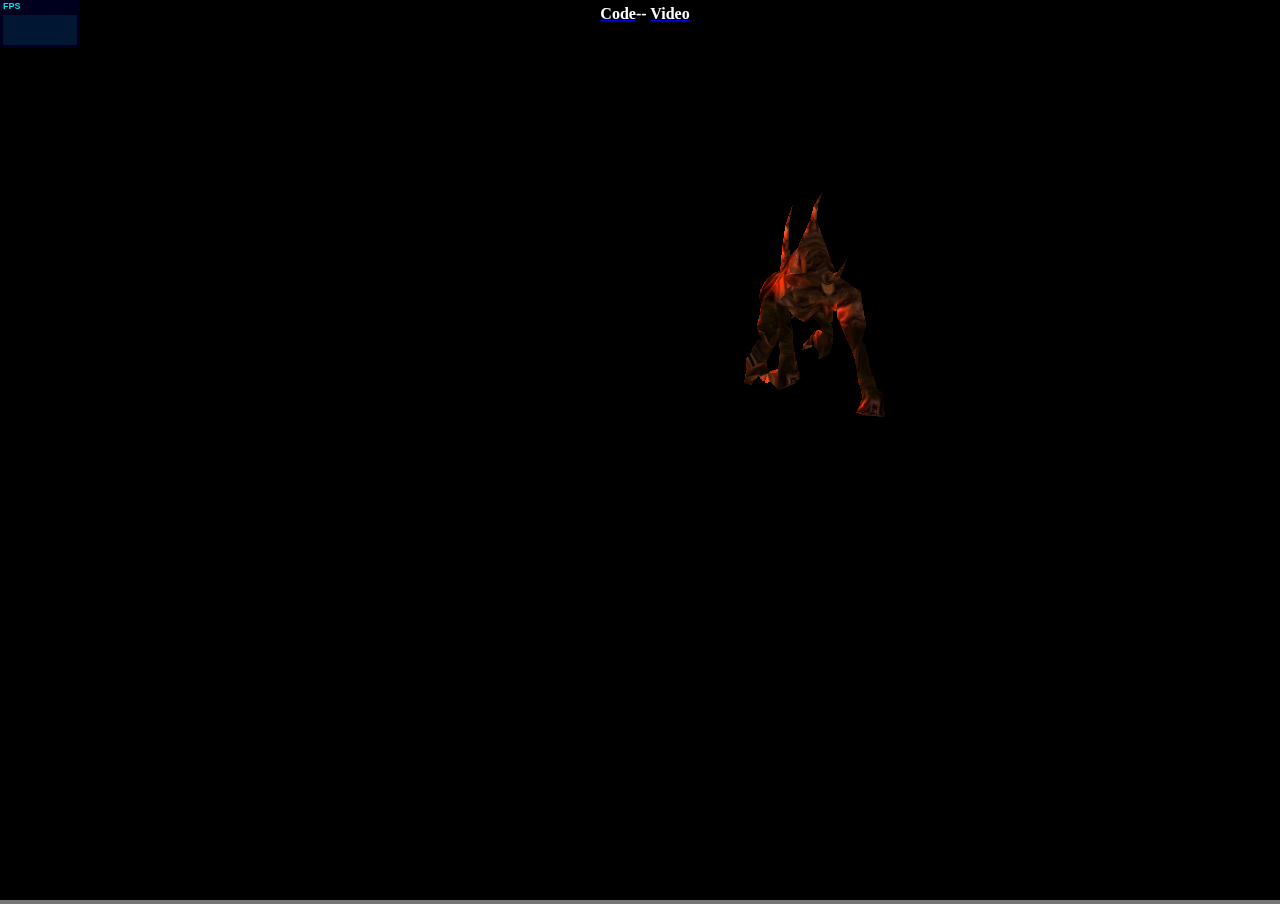
<file: demos/monster.html>
<!DOCTYPE html>
<!--
blender:    blender.org

json:       io-threejs       2         blender>>addons

in  Server

-->
<html lang="en">
	<head>
		<title>three.js webgl - monster</title>
		<meta charset="utf-8">
		<meta name="viewport" content="width=device-width, user-scalable=no, minimum-scale=1.0, maximum-scale=1.0">
		<style>
			body {
				background:#777;
				padding:0;
				margin:0;
				font-weight: bold;
				overflow:hidden;
			}

                        #info{
                            position:absolute;
                            top:0px;
                            width:100%;
                            padding:5px;
                            text-align:center;
                            color:#fff;
                        }
		</style>
	</head>
	<body>
		<div id="container"></div>
		<script src="../main/three.js"></script>
                <div id="info">
                     <a  href="https://github.com/Thinkia/ThreeJs/blob/master/demos/monster.html" target="_blank"><span style="color:#fff">Code</span></a>--
                     <a  href="https://www.bilibili.com/video/av17328184/"  target="_blank" ><span style="color:#fff">Video</span></a>
                 </div>
		<script src="js/Detector.js"></script>
		<script src="js/libs/stats.min.js"></script>
		<script>
			if ( ! Detector.webgl ) Detector.addGetWebGLMessage();
			var container, stats, clock, mixer;
			var camera, scene, renderer, objects;
			init();
			animate();

			function init() {

				container = document.getElementById( 'container' );

				camera = new THREE.PerspectiveCamera( 30, window.innerWidth / window.innerHeight, 1, 2000 );
				camera.position.set( 2, 4, 2 );

				clock = new THREE.Clock();

				scene = new THREE.Scene();
				scene.fog = new THREE.FogExp2( 0x000000, 0.035 );

				mixer = new THREE.AnimationMixer( scene );
				var loader = new THREE.JSONLoader();
				loader.load( 'models/blender/monster/monster.json', function ( geometry, materials ) {
					var material = materials[ 0 ];
					material.morphTargets = true;
					material.color.setHex( 0xffaaaa );
					var mesh = new THREE.Mesh( geometry, materials );
					mesh.position.set( 1, 0, 1 );

					var s = THREE.Math.randFloat( 0.00075, 0.001 );
					mesh.scale.set( s, s, s );
					mesh.rotation.y = THREE.Math.randFloat( -0.25, 0.25 );
					mesh.matrixAutoUpdate = false;
					mesh.updateMatrix();

					scene.add( mesh );
					// let a = []
					// let b = []
					// let result = []
					//
					// for(let i = 0; i< geometry.animations[0].tracks.length;i++)
					// {
					// 		if(i< 0.3*geometry.animations[0].tracks.length) {
					// 			a.push(geometry.animations[0].tracks[i])
					// 		} else if( i> 0.8*geometry.animations[0].tracks.length){
					// 			b.push(geometry.animations[0].tracks[i])
					// 		}else {
					// 			result.push(geometry.animations[0].tracks[i])
					// 		}
					// }
					// geometry.animations[0].tracks = a;
					// geometry.animations[0].duration /=2.0;
					mixer.clipAction( geometry.animations[ 0 ], mesh ,10 )
							.setDuration(2)   // one second
							.startAt( 0 )	//  (already running)
							.play();	// let's go
				} );

				// lights

				var ambientLight = new THREE.AmbientLight( 0xcccccc );
				scene.add( ambientLight );

				var pointLight = new THREE.PointLight( 0xff4400, 5, 30 );
				pointLight.position.set( 5, 0, 0 );
				scene.add( pointLight );

				// renderer

				renderer = new THREE.WebGLRenderer();
				renderer.setPixelRatio( window.devicePixelRatio );
				renderer.setSize( window.innerWidth, window.innerHeight );
				container.appendChild( renderer.domElement );

				// stats

				stats = new Stats();
				container.appendChild( stats.dom );

				// events

				window.addEventListener( 'resize', onWindowResize, false );

			}

			//

			function onWindowResize( event ) {

				renderer.setSize( window.innerWidth, window.innerHeight );

				camera.aspect = window.innerWidth / window.innerHeight;
				camera.updateProjectionMatrix();

			}

			//

			function animate() {

				requestAnimationFrame( animate );

				render();
				stats.update();

			}

			function render() {

				var timer = Date.now() * 0.0005;

				camera.position.x = Math.cos( timer ) * 10;
				//camera.position.y = 4;
				camera.position.z = Math.sin( timer ) * 10;

				mixer.update( clock.getDelta() );

				camera.lookAt( scene.position );

				renderer.render( scene, camera );

			}

		</script>
	</body>
</html>
</file>
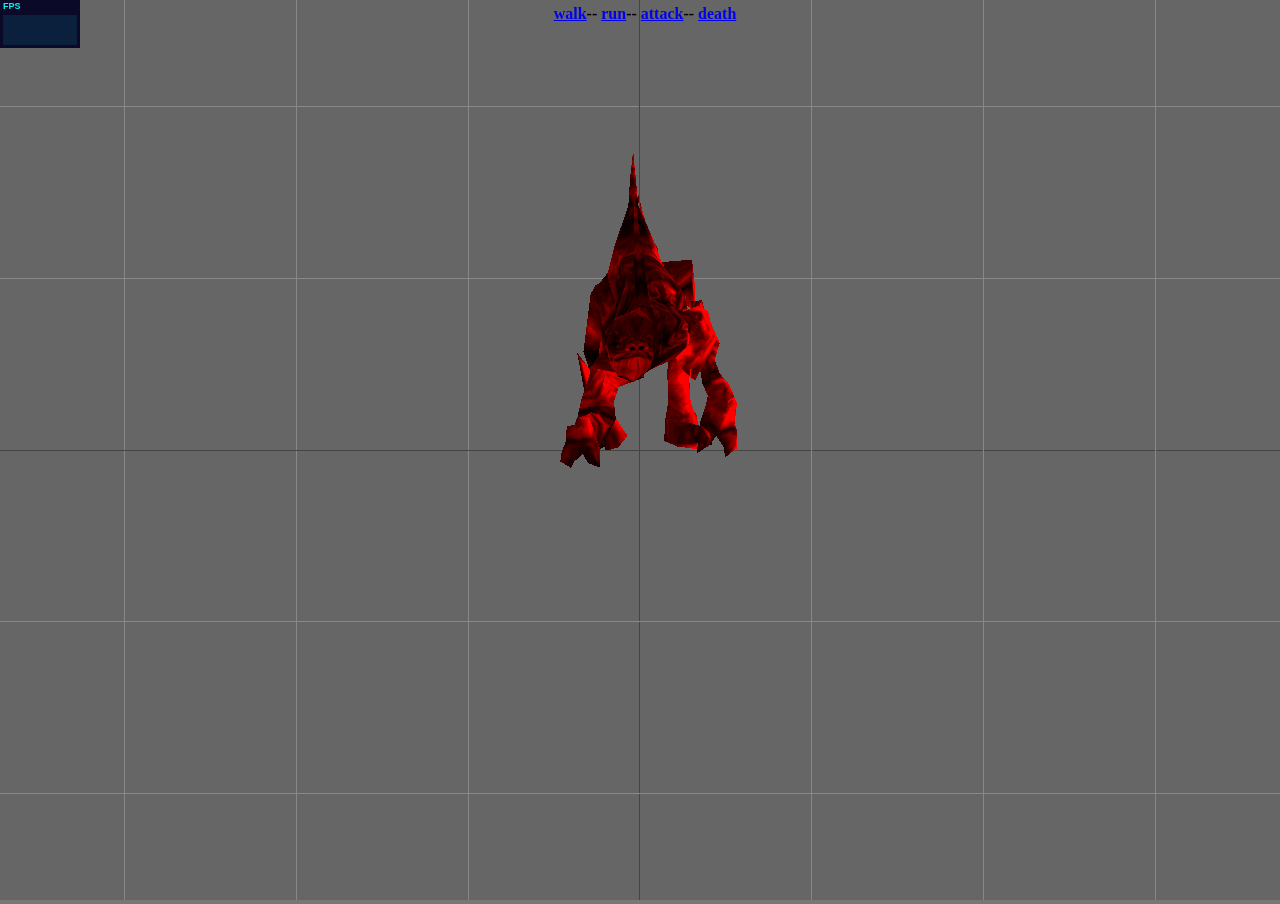
<file: demos/monster_lv1.html>
<!DOCTYPE html>
<!--
blender:    blender.org

json:       io-threejs       2         blender>>addons

server

src:  http://www.3drt.com/downloads.htm

-->
<html lang="en">
	<head>
		<title>three.js webgl - monster</title>
		<meta charset="utf-8">
		<meta name="viewport" content="width=device-width, user-scalable=no, minimum-scale=1.0, maximum-scale=1.0">
		<style>
			body {
				background:#777;
				padding:0;
				margin:0;
				font-weight: bold;
				overflow:hidden;
			}
                        #info{
                            position:absolute;
                            top:0px;
                            width:100%;
                            padding:5px;
                            text-align:center;
                        }
                        
		</style>
	</head>
	<body>           
                <div id="info">
                <a  href="?monster_walk.json" >walk</a>--
                <a  href="?monster_run.json"  >run</a>--
                <a  href="?monster_attack.json" ><span>attack</span></a>--
                <a  href="?monster_death.json" >death</a></div>
		<div id="container"></div>	
		
		<script src="../main/three.js"></script>
		<script src="js/loaders/ColladaLoader.js"></script>
		<script src="js/controls/OrbitControls.js"></script>		
                <script src="js/Detector.js"></script>
		<script src="js/libs/stats.min.js"></script>         
                <script  type="text/javascript">
			if ( ! Detector.webgl ) Detector.addGetWebGLMessage();
			var container, stats, clock, mixer, controls;
			var camera, scene, renderer, objects;
			init();
			animate();                        
			function init() {
				container = document.getElementById( 'container' );

				camera = new THREE.PerspectiveCamera( 5, window.innerWidth / window.innerHeight, 1, 2000 );
				
        		        camera.position.set( 0, 30,0);
                            
				clock = new THREE.Clock();
                                
				scene = new THREE.Scene();
				
            		        scene.background = new THREE.Color( 0x666666 );
                
			
				// lights
				var ambientLight = new THREE.AmbientLight( 0xffffff );				
                                scene.add( ambientLight );
                                                                                      
                           	var pointLight = new THREE.PointLight( 0xffffff, 5, 30 );				
				pointLight.position.set( 5, 0, 0 );
				pointLight.castShadow = true;
				scene.add( pointLight );
                                
			       // monster_play 
                                monster_play(); 
				
				// renderer

				renderer = new THREE.WebGLRenderer();
				renderer.setPixelRatio( window.devicePixelRatio );
				renderer.setSize( window.innerWidth, window.innerHeight );
				container.appendChild( renderer.domElement );
                        
                                //helper
                                var gridHelper = new THREE.GridHelper( 10, 20 );
				scene.add( gridHelper );

                                //controls

				controls = new THREE.OrbitControls( camera, renderer.domElement );
				controls.target.set( 0, -2, 0 );
				controls.update();
				
                                // stats

				stats = new Stats();
				container.appendChild( stats.dom );

				// events

				window.addEventListener( 'resize', onWindowResize, false );

			}

			//
			function onWindowResize( event ) {

				renderer.setSize( window.innerWidth, window.innerHeight );

				camera.aspect = window.innerWidth / window.innerHeight;
				camera.updateProjectionMatrix();

			}
                       //  JSONLoader
                        function monster_play()    
                        {
                                var monster_play = location.href.toString();                                
                                var num1=monster_play.toString().indexOf("?");
                                var num2=monster_play.length;
                                var key;
                                monster_play=monster_play.substring(num1+1,num2);                               
                                if(monster_play == location.href.toString())
                                     key="monster_walk.json";
                                else
                                     key=monster_play;   
                                var url="models/blender/monster/"+key;    //json   url
				
                            	mixer = new THREE.AnimationMixer( scene );				
                                var loader = new THREE.JSONLoader();                                
				loader.load( url, function ( geometry, materials ) {
				var material = materials[ 0 ];
				material.morphTargets = true;
				material.color.setHex( 0xff0000 );
				var mesh = new THREE.Mesh( geometry, materials );					
				mesh.position.set( 0, 0, 0 );
				mesh.scale.set(-0.02, -0.02, 0.02 );				
				mesh.matrixAutoUpdate = false;
				mesh.updateMatrix();                                        
				scene.add( mesh );                                  
                        	mixer.clipAction( geometry.animations[ 0 ], mesh )
							.setDuration(5)   // time
							.startAt( -1 )	// already running
							.play();	// let's go
				} );

                        }
                
			//

			function animate() {
				requestAnimationFrame( animate );
				render();
				stats.update();
			}

			function render() {

				var timer = Date.now() * 0.0005;

				mixer.update( clock.getDelta() );

				camera.lookAt( scene.position );

				renderer.render( scene, camera );

			}

		</script>
	</body>
</html>
</file>
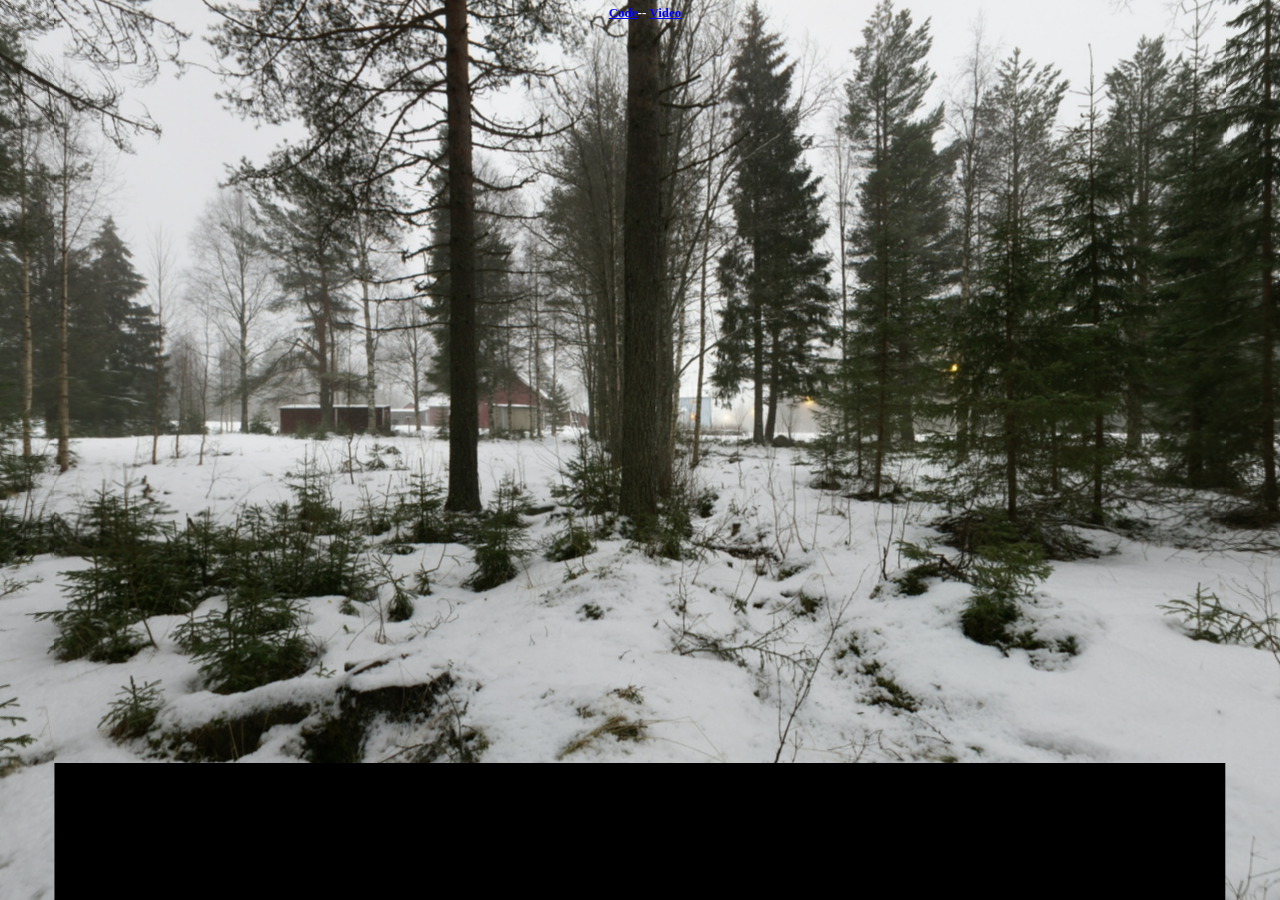
<file: demos/panorama_hometown.html>
<!--
工具： 一台有记事本，版本稍微高点的浏览器;  有全景模式拍摄的手机用于取材;

知识:  html,css,js 基础，笛卡尔坐标系（三维）基础；  高中生数学水平；了解three.js；

-->

<!DOCTYPE html>
<html>
	<head>
		<title>three.js css3d - panorama_hometown</title>
		<meta charset="utf-8">
		<meta name="viewport" content="width=device-width, user-scalable=no, minimum-scale=1.0, maximum-scale=1.0">
		<style>
			body {
				background-color: #000000;
				margin: 0;
				cursor: move;
				overflow: hidden;
			}
			a {
				color: #0000ff;
			}
			#info {
				position: absolute;
				width: 100%;
				color: #ffffff;
				padding: 5px;
				font-size: 13px;
				font-weight: bold;
				text-align: center;
				z-index: 1;
			}
		</style>
	</head>
	<body>
		<script src="../main/three.js"></script>                
		<script src="js/renderers/CSS3DRenderer.js"></script>
		 <div id="info">
                     <a  href="https://github.com/Thinkia/ThreeJs/blob/master/demos/panorama_hometown.html" target="_blank">Code</a>--
                     <a  href="https://www.bilibili.com/video/av17101050/"  target="_blank" >Video</a>
                 </div>
		<script>

			var camera, scene, renderer;
			
			var geometry, material, mesh;	/*定义基础元素*/
			
			var target = new THREE.Vector3();

			var lon = 90, lat = 0;   /*经纬度 对应 x,y坐标 */

			var phi = 0, theta = 0;  /*phi - φ，theta - θ  坐标系两个角度参数*/

			var touchX, touchY;      /*坐标*/   

			init();
			animate();

			function init() {

				camera = new THREE.PerspectiveCamera( 75, window.innerWidth / window.innerHeight, 1, 1000 );

				scene = new THREE.Scene();

				var sides = [             /*边界*/
					{
						url: 'textures/hometown/posx.jpg',
						position: [ -512, 0, 0 ],
						rotation: [ 0, Math.PI / 2, 0 ]        /*90度角   pi=180度 */      
					},
					{
						url: 'textures/hometown/negx.jpg',
						position: [ 512, 0, 0 ],
						rotation: [ 0, -Math.PI / 2, 0 ]
					},
					{
						url: 'textures/hometown/posy.jpg',
						position: [ 0,  512, 0 ],
						rotation: [ Math.PI / 2, 0, Math.PI ]
					},
					{
						url: 'textures/hometown/negy.jpg',
						position: [ 0, -512, 0 ],
						rotation: [ - Math.PI / 2, 0, Math.PI ]
					},
					{
						url: 'textures/hometown/posz.jpg',
						position: [ 0, 0,  512 ],
						rotation: [ 0, Math.PI, 0 ]
					},
					{
						url: 'textures/hometown/negz.jpg',
						position: [ 0, 0, -512 ],
						rotation: [ 0, 0, 0 ]
					}
				];

				for ( var i = 0; i < sides.length; i ++ ) {   /*渲染和添加场景*/

					var side = sides[ i ];

					var element = document.createElement( 'img' );
					
					element.width = 1026; /*模块的宽度*/
					
					element.src = side.url;            

					var object = new THREE.CSS3DObject( element ); 
					object.position.fromArray( side.position );
					object.rotation.fromArray( side.rotation );
					scene.add( object ); 	

				}

				renderer = new THREE.CSS3DRenderer();
				renderer.setSize( window.innerWidth, window.innerHeight );
				document.body.appendChild( renderer.domElement );

				/*事件监听*/

				document.addEventListener( 'mousedown', onDocumentMouseDown, false );
				
				document.addEventListener( 'wheel', onDocumentMouseWheel, false );

				document.addEventListener( 'touchstart', onDocumentTouchStart, false );
				
				document.addEventListener( 'touchmove', onDocumentTouchMove, false );

				window.addEventListener( 'resize', onWindowResize, false );

			}

			function onWindowResize() {

				camera.aspect = window.innerWidth / window.innerHeight;
				camera.updateProjectionMatrix();

				renderer.setSize( window.innerWidth, window.innerHeight );

			}

			function onDocumentMouseDown( event ) {

				event.preventDefault();

				document.addEventListener( 'mousemove', onDocumentMouseMove, false );
				document.addEventListener( 'mouseup', onDocumentMouseUp, false );

			}

			function onDocumentMouseMove( event ) {    /*鼠标移动事件*/

				var movementX = event.movementX || event.mozMovementX || event.webkitMovementX || 0;
				var movementY = event.movementY || event.mozMovementY || event.webkitMovementY || 0;

				lon -= movementX * 0.1;
				lat += movementY * 0.1;

			}

			function onDocumentMouseUp( event ) {

				document.removeEventListener( 'mousemove', onDocumentMouseMove );
				document.removeEventListener( 'mouseup', onDocumentMouseUp );

			}

			function onDocumentMouseWheel( event ) {  /*根据鼠标移动调整camera 的 视角*/

				var fov = camera.fov + event.deltaY * 0.05;

				camera.fov = THREE.Math.clamp( fov, 10, 75 );

				camera.updateProjectionMatrix();

			}

			function onDocumentTouchStart( event ) {

				event.preventDefault();

				var touch = event.touches[ 0 ];

				touchX = touch.screenX;
				touchY = touch.screenY;

			}

			function onDocumentTouchMove( event ) {

				event.preventDefault();

				var touch = event.touches[ 0 ];

				lon -= ( touch.screenX - touchX ) * 0.1;
				lat += ( touch.screenY - touchY ) * 0.1;

				touchX = touch.screenX;
				touchY = touch.screenY;

			}

			function animate() {

				requestAnimationFrame( animate );

				lon +=  0;

				lat = Math.max( - 85, Math.min( 85, lat ) );
				
				phi = THREE.Math.degToRad( 90 - lat );
				
				theta = THREE.Math.degToRad( lon );

				target.x = Math.sin( phi ) * Math.cos( theta );  /*   sin(φ)*cos(θ)  三角函数*/
				
				target.y = Math.cos( phi );
				
				target.z = Math.sin( phi ) * Math.sin( theta );

				camera.lookAt( target );

				renderer.render( scene, camera );
				
			}

		</script>
	</body>
</html>
</file>
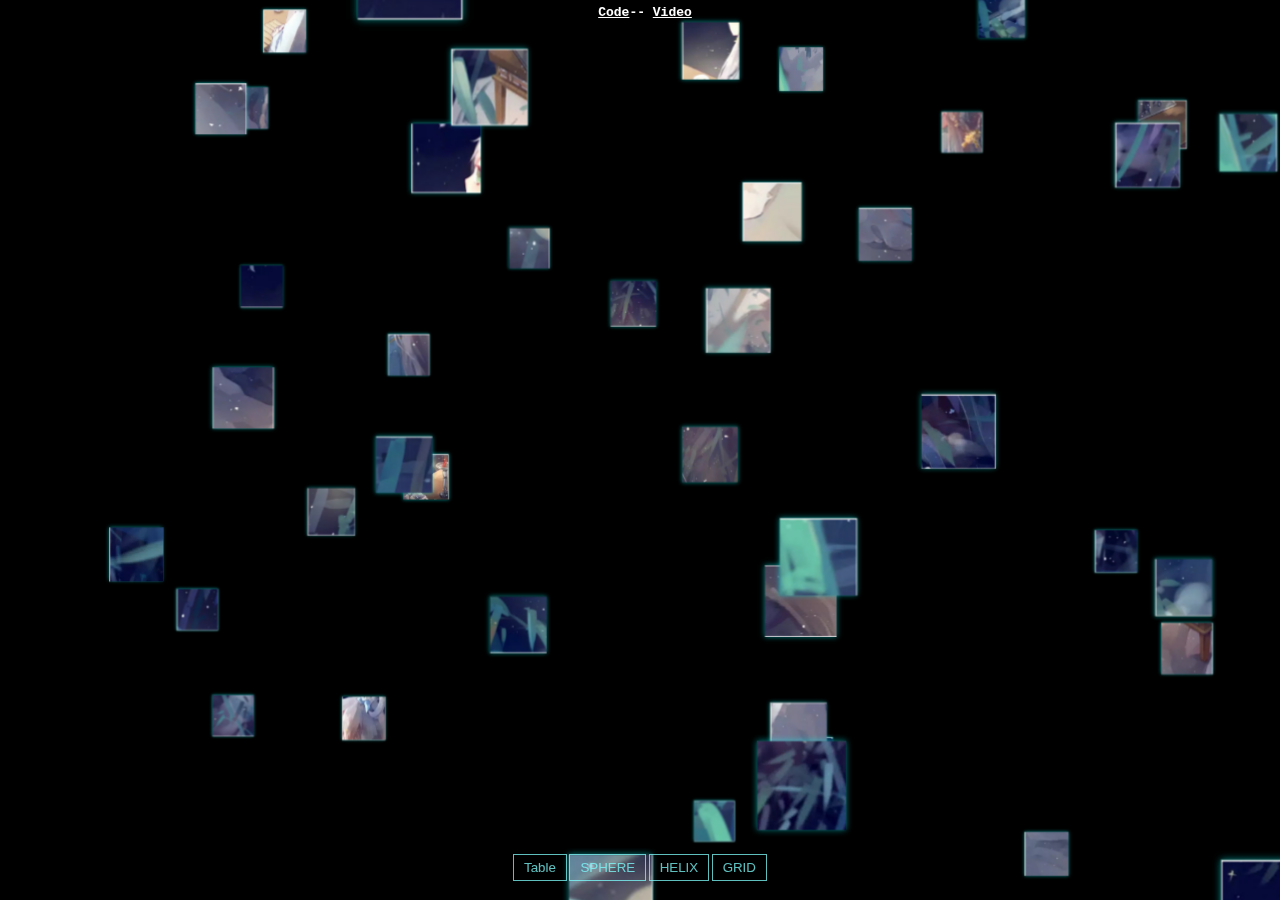
<file: demos/photo_wall.html>
<!--
参考demo  https://github.com/mrdoob/three.js/blob/master/examples/css3d_periodictable.html

图片来自 哔哩哔哩 包子鲨

-->

<!DOCTYPE html>
<html>
	<head>
	<meta http-equiv="Content-Type" content="text/html; charset=UTF-8">
		<title>demos -  photo wall</title>		
		<link rel="stylesheet" href="./css/photo_wall.css">
	</head>
	<body>	
		<div id="container"></div>		      
		<div id="info">
                     <a  href="https://github.com/Thinkia/ThreeJs/blob/master/demos/photo_wall.html" target="_blank"><span style="color:#fff">Code</span></a>--
                     <a  href="https://www.bilibili.com/video/av17142831/"  target="_blank" ><span style="color:#fff">Video</span></a>
                 </div>
		<div id="menu">
			<button id="table">Table</button>
			<button id="sphere">SPHERE</button>
			<button id="helix">HELIX</button>
			<button id="grid">GRID</button>
		</div>
		<script src="../main/three.js"></script>
		<script src="js/libs/tween.min.js"></script>
		<script src="js/controls/TrackballControls.js"></script>
		<script src="js/renderers/CSS3DRenderer.js"></script>
		<script >
		
		var personArray = new Array;
    	var CurPersonNum = 0;
    
    	
			/* 生成虚拟数据*/
	        for(var i=0;i<81;i++){
				personArray.push({
		            image: "./test.jpg"
		        });
	        }
			
			/*生成9*9照片墙*/

	        var table = new Array;
		    for (var i = 0; i < personArray.length; i++) {
		        table[i] = new Object();
		        if (i < personArray.length) {
		            table[i] = personArray[i];
		            table[i].src = personArray[i].thumb_image;
		        } 
		        table[i].p_x = i % 9 + 1;
		        table[i].p_y = Math.floor(i / 9) + 1;
		    }
			var camera, scene, renderer;
			
			var controls;

			var objects = [];
			
			var targets = { table: [], sphere: [], helix: [], grid: [] };

			init();
			animate();

			function init() {

				camera = new THREE.PerspectiveCamera( 40, window.innerWidth / window.innerHeight, 1, 10000 );
				camera.position.z = 3000;
				scene = new THREE.Scene();	
				var test_x, test_y;
				/*给每个墙赋值*/
				for(var i=0;i<81;i++)
				{
					 if(i<27)
					 {
						test_x=Math.floor((i+9)%9/3);
						test_y=(i+9)%9%3+Math.floor(i/9)*3;
					 }	 
					 else if(i>53)
					 {
						test_x=Math.floor((i-54+9)%9/3)+6;
						test_y=(i-54+9)%9%3+Math.floor((i-54)/9)*3;
					 }
					 else
					 {
						test_x=Math.floor((i-27+9)%9/3)+3;
						test_y=(i-27+9)%9%3+Math.floor((i-27)/9)*3;
					 }
				 table[i].image="./textures/photowall/test_"+test_x+"_"+test_y+".jpg";
				}

			/* table   	*/
				for ( var i = 0; i < table.length; i ++ ) {

					var element = document.createElement( 'div' );
					element.className = 'element';
					element.style.backgroundColor = 'rgba(0,127,127,' + ( Math.random() * 0.5 + 0.25 ) + ')';

					var img = document.createElement('img');
					img.src = table[ i ].image;
					element.appendChild( img );


					var object = new THREE.CSS3DObject( element );
					object.position.x = Math.random() * 4000 - 2000;
					object.position.y = Math.random() * 4000 - 2000;
					object.position.z = Math.random() * 4000 - 2000;
					scene.add( object );

					objects.push( object );

					/* 表格需要坐标进行排序的*/
					var object = new THREE.Object3D();
					
					object.position.x = ( table[ i ].p_x * 160 ) - 800;
					
					object.position.y = - ( table[ i ].p_y * 160 ) + 990;

					targets.table.push( object );

				}

				/* sphere   */

				var vector = new THREE.Vector3();
				var spherical = new THREE.Spherical();

				for ( var i = 0, l = objects.length; i < l; i ++ ) {
					var phi = Math.acos( -1 + ( 2 * i ) / l );
					var theta = Math.sqrt( l * Math.PI ) * phi;
					var object = new THREE.Object3D();
					spherical.set( 800, phi, theta );
					object.position.setFromSpherical( spherical );
					vector.copy( object.position ).multiplyScalar( 2 );
					object.lookAt( vector );
					targets.sphere.push( object );
				}
				/* helix */ 
				var vector = new THREE.Vector3();
				var cylindrical = new THREE.Cylindrical();
				for ( var i = 0, l = objects.length; i < l; i ++ ) {
					var theta = i * 0.2 + 12*Math.PI;
					var y = - ( i * 15 ) + 650;
					var object = new THREE.Object3D();
					/*参数一 圈的大小 参数二 左右间距 参数三 上下间距*/
					cylindrical.set( 900, theta, y );

					object.position.setFromCylindrical( cylindrical );

					vector.x = object.position.x * 2;
					vector.y = object.position.y;
					vector.z = object.position.z * 2;

					object.lookAt( vector );

					targets.helix.push( object );

				}

				/* grid   */

				for ( var i = 0; i < objects.length; i ++ ) {

					var object = new THREE.Object3D();

					object.position.x = ( ( i % 5 ) * 400 ) - 800; /* 400 图片的左右间距  800 x轴中心店*/
					object.position.y = ( - ( Math.floor( i / 4 ) % 4 ) * 300 ) + 500;  // 500 y轴中心店
					object.position.z = ( Math.floor( i / 16 ) ) * 200 - 800;// 300调整 片间距 800z轴中心店

					targets.grid.push( object );

				}

				//渲染
				renderer = new THREE.CSS3DRenderer();
				renderer.setSize( window.innerWidth, window.innerHeight );
				renderer.domElement.style.position = 'absolute';
				document.getElementById( 'container' ).appendChild( renderer.domElement );

				// 鼠标控制
				controls = new THREE.TrackballControls( camera, renderer.domElement );
				controls.rotateSpeed = 2; /*反应速度*/
				controls.minDistance = 500;
				controls.maxDistance = 6000;
				controls.addEventListener( 'change', render );

				/*鼠标按钮操作*/
				var button = document.getElementById( 'table' );
				button.addEventListener( 'click', function ( event ) {
					transform( targets.table, 1000 );
				}, false );

				var button = document.getElementById( 'sphere' );
				button.addEventListener( 'click', function ( event ) {
					transform( targets.sphere, 2000 );
				}, false );

				var button = document.getElementById( 'helix' );
				button.addEventListener( 'click', function ( event ) {
					transform( targets.helix, 2000 );
				}, false );

				var button = document.getElementById( 'grid' );
				button.addEventListener( 'click', function ( event ) {
					transform( targets.grid, 2000 );
				}, false );

				transform( targets.table, 2000 );

		

				window.addEventListener( 'resize', onWindowResize, false );

			}
			
		

			function transform( targets, duration ) {

				TWEEN.removeAll();

				for ( var i = 0; i < objects.length; i ++ ) {

					var object = objects[ i ];
					var target = targets[ i ];

					new TWEEN.Tween( object.position )
						.to( { x: target.position.x, y: target.position.y, z: target.position.z }, Math.random() * duration + duration )
						.easing( TWEEN.Easing.Exponential.InOut )
						.start();

					new TWEEN.Tween( object.rotation )
						.to( { x: target.rotation.x, y: target.rotation.y, z: target.rotation.z }, Math.random() * duration + duration )
						.easing( TWEEN.Easing.Exponential.InOut )
						.start();

				}

				new TWEEN.Tween( this )
					.to( {}, duration * 2 )
					.onUpdate( render )
					.start();

			}

			function onWindowResize() {

				camera.aspect = window.innerWidth / window.innerHeight;
				camera.updateProjectionMatrix();

				renderer.setSize( window.innerWidth, window.innerHeight );

				render();

			}

		
			function animate() {

		

				requestAnimationFrame( animate );

				TWEEN.update();

				controls.update();


			}

			function render() {

				renderer.render( scene, camera );

			}

		
		</script>
	</body>
</html>
</file>
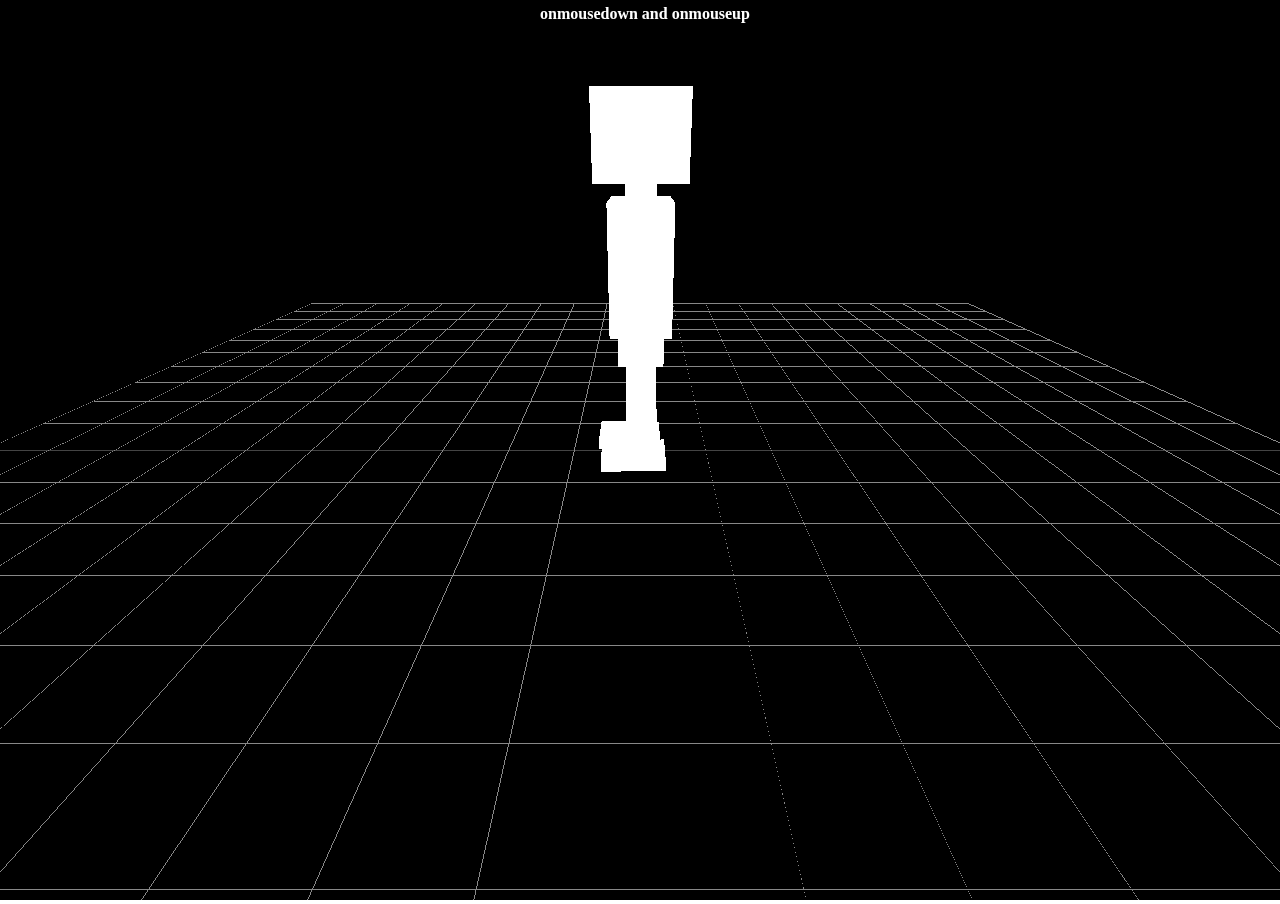
<file: demos/skeletal_run.html>
<!DOCTYPE html>
<!--
json    skeletal

base: https://discourse.threejs.org/t/creating-a-dynamic-run-walk-animation/442/21

-->
<html>
	<head>
		<title>skeletal animation</title>
		<style>
			body { 
                        
				padding:0;
				margin:0;
				font-weight: bold;
				overflow:hidden; }
                        #info{
                            position:absolute;
                            top:0px;
                            width:100%;
                            padding:5px;
                            text-align:center;
                            color: #ffffff;
                        }
		</style>
	</head>
	<body>
             <div id="info">
                 onmousedown        and       onmouseup  
             </div>
	
		<script src="../main/three_1.js"></script>
                <script src="js/loaders/ColladaLoader.js"></script>
		<script src="js/controls/OrbitControls.js"></script>		
                
                <script >
                
                var scene = new THREE.Scene();
                var camera = new THREE.PerspectiveCamera( 75, window.innerWidth / window.innerHeight, 0.1, 1000 );

                var renderer = new THREE.WebGLRenderer();
                renderer.setSize( window.innerWidth, window.innerHeight );
                document.body.appendChild( renderer.domElement );

                camera.position.set(4, 2, 0);

                var clock = new THREE.Clock();

                var loader = new THREE.JSONLoader;
                var mixer;
                var throwAction;
                var set = false;
                var idleAction
                loader.load("./models/blender/skeletal/test/player.json", function(geometry) {
                    var material = new THREE.MeshBasicMaterial({skinning: true});
                    var skinnedMesh = new THREE.SkinnedMesh(geometry, material);
                    scene.add(skinnedMesh);

                    mixer = new THREE.AnimationMixer(skinnedMesh);
                    idleAction = mixer.clipAction(geometry.animations[0]);
                    throwAction = mixer.clipAction(geometry.animations[1]);
                    //throwAction.setLoop(THREE.LoopOnce);                  
                    idleAction.play();
                    set = true;
                });
                   //helper
                    var gridHelper = new THREE.GridHelper( 10, 20 );
                    scene.add( gridHelper );

                  //controls

                    controls = new THREE.OrbitControls( camera, renderer.domElement );
		    controls.target.set( 0, 0, 0 );
	            controls.update();
				

                document.onmousedown = function() { 
                    throwAction.reset();
                    throwAction.play();
                    idleAction.reset();
                    idleAction.stop();                                 
                  }
                document.onmouseup= function()
                {
                    throwAction.stop(); 
                    idleAction.play();
                }

                function render() {
                    if(set) {
                        mixer.update(clock.getDelta());
                    }

                    renderer.render(scene, camera);
                    requestAnimationFrame(render);
                };

                render();

                </script>
	</body>
</html>
</file>
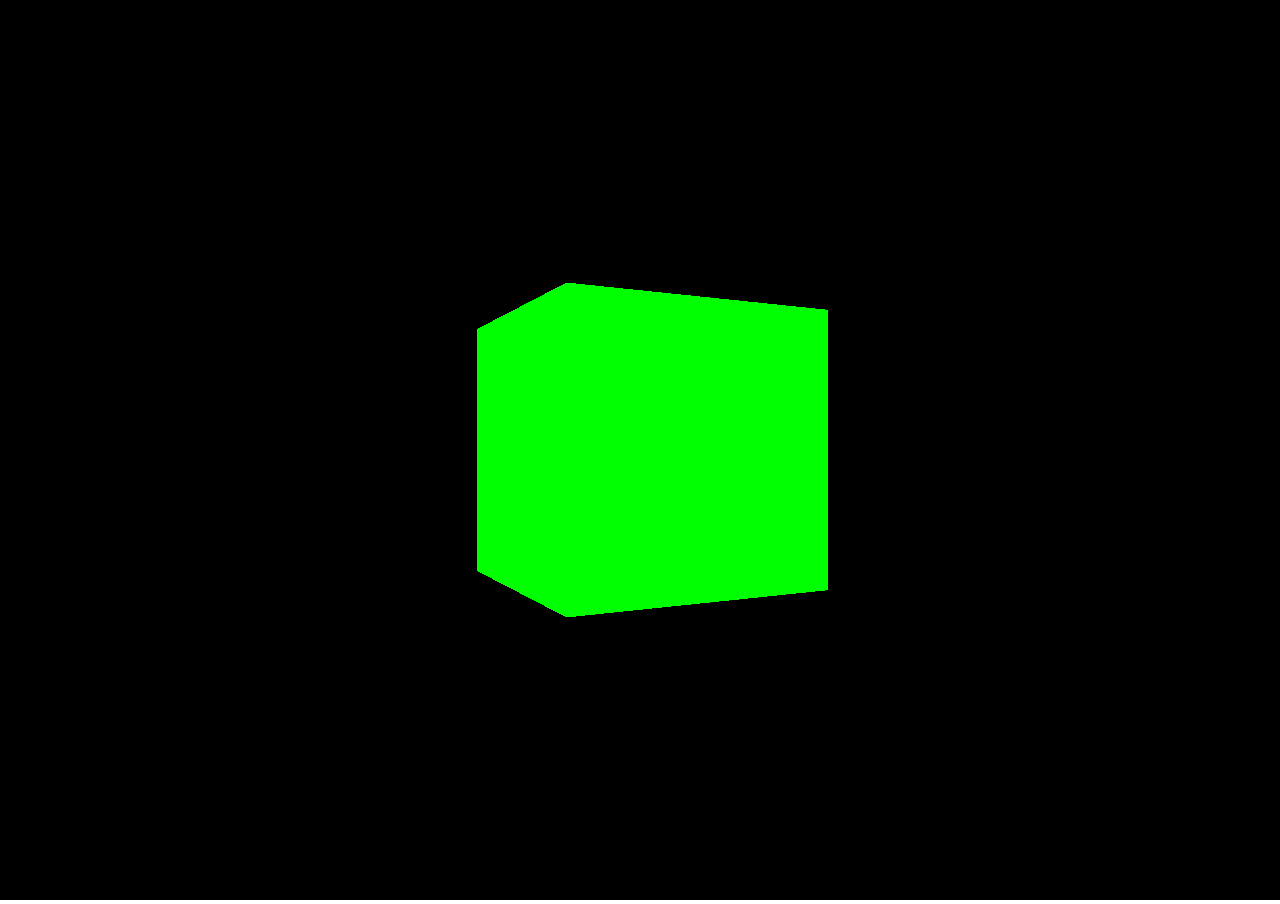
<file: vrtest/Test1_create a scene.html>
<!--
1.Creating a  scene:  创建场景

2.Rendering the scene: 渲染场景

3.Animating  the  cube  ：  让场景动起来
 
4.The result   :   结果展示

-->

<!DOCTYPE html>
<html>
	<head>
		<meta charset=utf-8>
		<title>My first three.js </title>
		<style>
			body { margin: 0; }
			canvas { width: 100%; height: 100% }
		</style>
	</head>
	<body>
		<script src="../main/three.js"></script>
		<script>
			// Our Javascript will go here.
			var scene = new THREE.Scene();
			var camera = new THREE.PerspectiveCamera( 60, window.innerWidth / window.innerHeight, 0.1, 1000 );
			
			/* fov ,aspect,near,far 镜头,角度,近焦,远焦   透视的投影相机*/
			
			var renderer = new THREE.WebGLRenderer();	/*跨域渲染*/
			
			renderer.setSize( window.innerWidth, window.innerHeight );
			
			document.body.appendChild( renderer.domElement );
			
			var geometry = new THREE.BoxGeometry( 1, 1, 1 );/*空间形状*/
			var material = new THREE.MeshBasicMaterial( { color: 0x00ff00 } );/*网格基本材质*/
			var cube = new THREE.Mesh( geometry, material ); 
			scene.add( cube );
			
			camera.position.z = 3;
			
			function animate() {  /*推动 */
			requestAnimationFrame( animate );
			
			cube.rotation.x += 0.00;
			cube.rotation.y += 0.01;
			cube.rotation.z += 0.00;    /*绕轴旋转   +-  逆顺*/
										
			renderer.render( scene, camera );
			}
			animate();
			
		
		</script>
	</body>
</html>
</file>
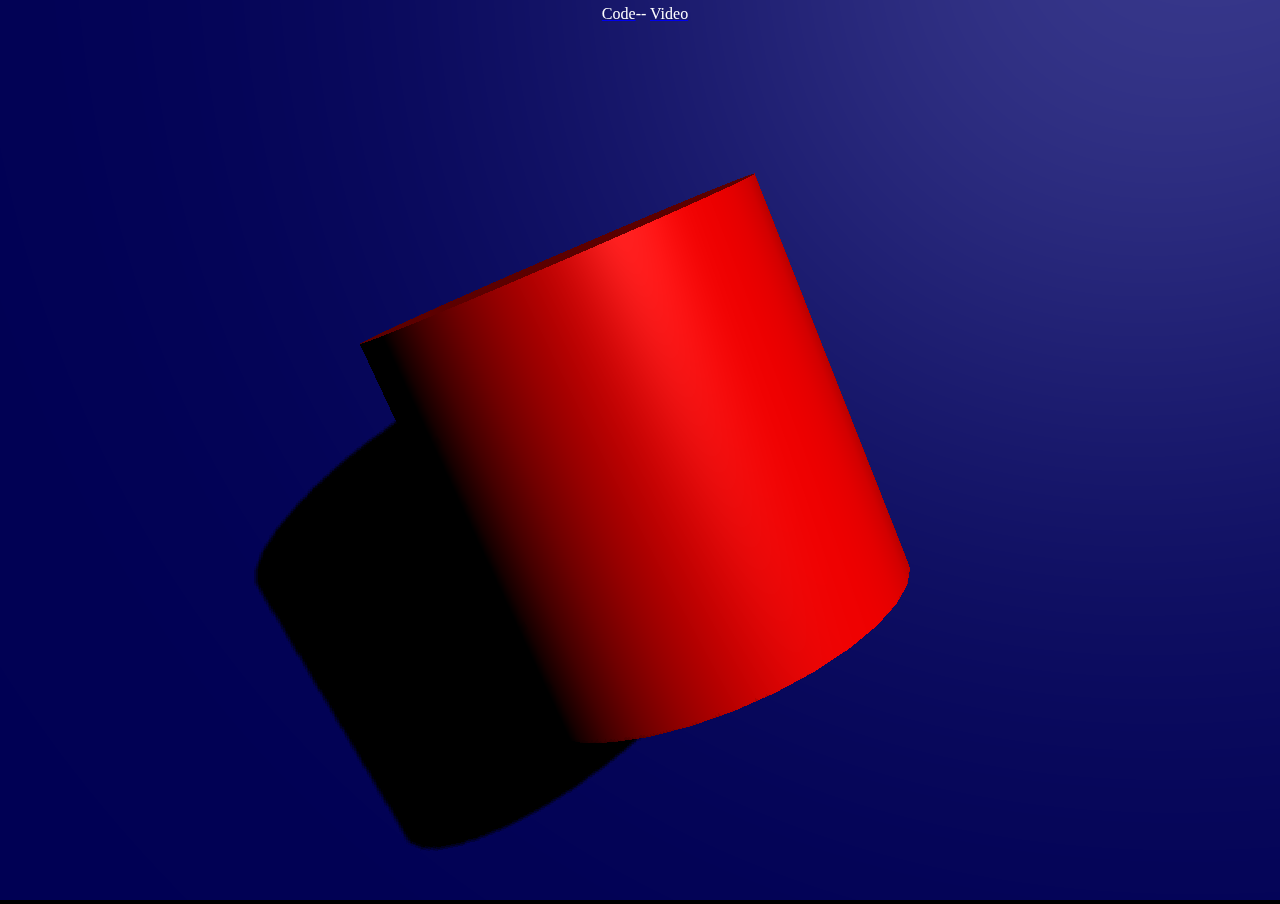
<file: vrtest/Test2_ambient  light.html>
<!DOCTYPE html>
<html lang="en">
	<head>
		<title>three.js webgl - ambient light</title>
		<meta charset="utf-8">
		<meta name="viewport" content="width=device-width, user-scalable=no, minimum-scale=1.0, maximum-scale=1.0">
		<style>
			body {
				margin: 0px;
				background-color: #000000;
				overflow: hidden;
                                
			}
                        #info{
                            position:absolute;
                            top:0px;
                            width:100%;
                            padding:5px;
                            text-align:center;
                            color:#fff;                       
                        }
		</style>
	</head>
	<body>

		<script src="../main/three.js"></script>
                 <div id="info">
                     <a  href="https://github.com/Thinkia/ThreeJs/blob/master/vrtest/Test2_ambient%20%20light.html" target="_blank"><span style="color:#fff">Code</span></a>--
                     <a  href="https://www.bilibili.com/video/av17139533/"  target="_blank" ><span style="color:#fff">Video</span></a>
                 </div>
		<script>

			var camera, scene, renderer;
			var mesh;

			init();
			animate();

			function init() {
			
				camera =new THREE.PerspectiveCamera( 40, window.innerWidth / window.innerHeight, 0.1, 10 );

				camera.position.z = 3;/*相机位置*/

				scene = new THREE.Scene();

				scene.add( new THREE.AmbientLight( 0x00ff00 ) );/*添加环境光*/

				var light = new THREE.DirectionalLight();
				light.position.set( 0.5, 0.5, 1 ); /*光源位置*/
				light.castShadow = true;
				light.shadow.camera.zoom = 4; /* 阴影  缩放*/
				scene.add( light );/*添加光线*/

				var geometry = new THREE.PlaneBufferGeometry( 100, 100 );
				var material = new THREE.MeshPhongMaterial( { color: 0x000066 } );

				var background = new THREE.Mesh( geometry, material );
				background.receiveShadow = true;
				background.position.set( 0, 0, - 1 );
				scene.add( background );

				var geometry = new THREE.CylinderBufferGeometry( 0.5, 0.5, 1,32 );/* 圆柱 */

				var material = new THREE.MeshPhongMaterial( { color: 0xff0000 } );

				mesh = new THREE.Mesh( geometry, material );
				mesh.castShadow = true;
				mesh.receiveShadow = true;
				scene.add( mesh );

				renderer = new THREE.WebGLRenderer();
				renderer.setPixelRatio( window.devicePixelRatio );
				renderer.setSize( window.innerWidth, window.innerHeight );
				renderer.shadowMap.enabled = true;
				document.body.appendChild( renderer.domElement );

				//

				window.addEventListener( 'resize', onWindowResize, false );

			}

			function onWindowResize() {

				camera.aspect = window.innerWidth / window.innerHeight;
				
				camera.updateProjectionMatrix();

				renderer.setSize( window.innerWidth, window.innerHeight );

			}

			function animate() {

				mesh.rotation.x += 0.005;

				mesh.rotation.z += 0.01;

				renderer.render( scene, camera );

				requestAnimationFrame( animate );

			}

		</script>

	</body>
</html>
</file>
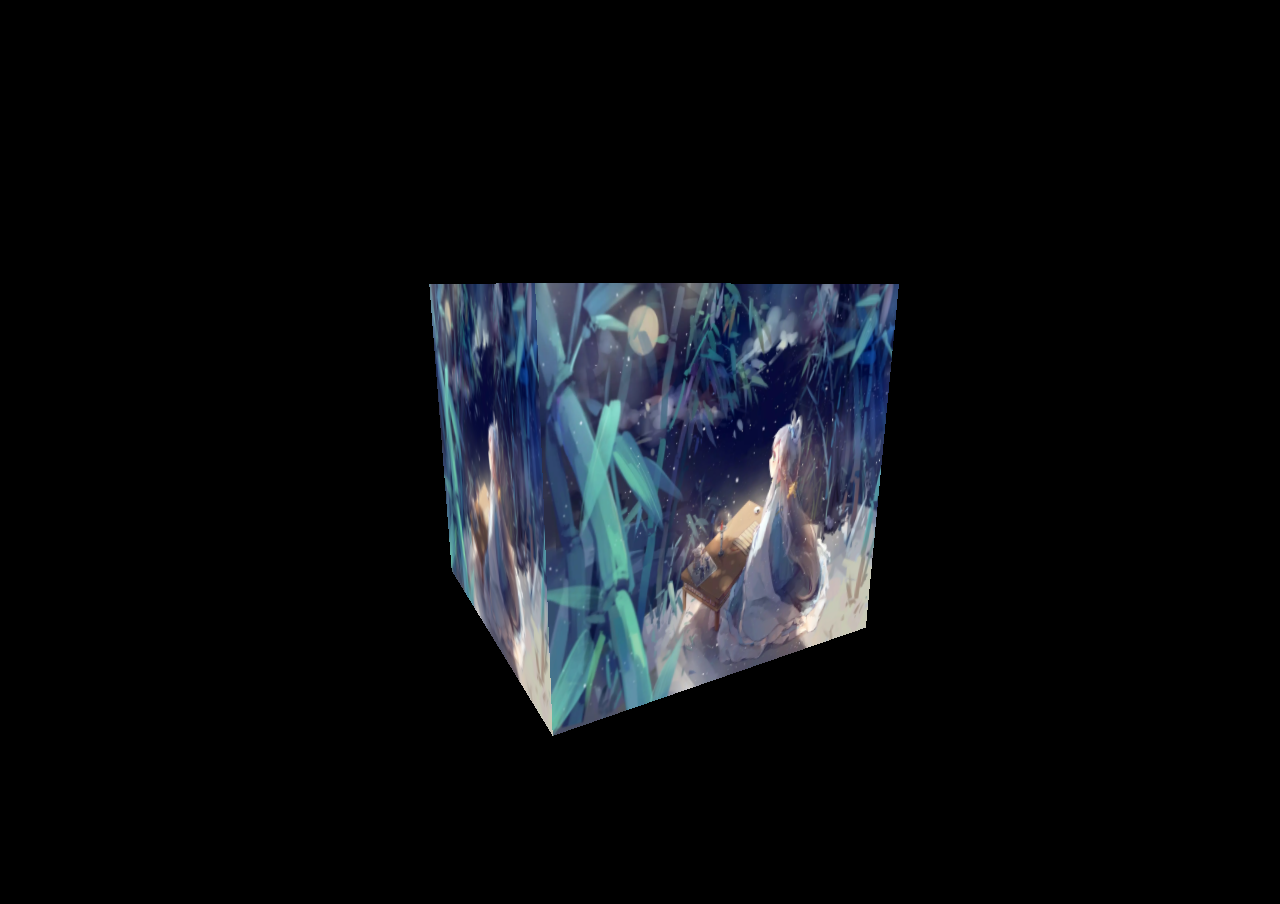
<file: vrtest/Test3_mesh map.html>
<!--
1.����������
2.ͼƬ���� ��������  ������
-->

<!DOCTYPE html>
<html lang="en">
	<head>
		<title>three.js webgl - mesh map</title>
		<meta charset="utf-8">
		<meta name="viewport" content="width=device-width, user-scalable=no, minimum-scale=1.0, maximum-scale=1.0">
		<style>
			body {
				margin: 0px;
				background-color: #000000;
				overflow: hidden;
			}
		</style>
	</head>
	<body>

		<script src="../main/three.js"></script>

		<script>

			var camera, scene, renderer;
			var mesh;

			init();
			animate();

			function init() {

				camera = new THREE.PerspectiveCamera( 70, window.innerWidth / window.innerHeight, 1, 1000 );
				
				camera.position.z = 400;

				scene = new THREE.Scene();

				var texture = new THREE.TextureLoader().load( 'textures/cube/test3.jpg' ); /*����ͼƬ*/

				var geometry = new THREE.BoxBufferGeometry( 200, 200, 200 );
				
				var material = new THREE.MeshBasicMaterial( { map: texture } );

				mesh = new THREE.Mesh( geometry, material );
				
				scene.add( mesh );

				renderer = new THREE.WebGLRenderer();
				
				renderer.setPixelRatio( window.devicePixelRatio );
				
				renderer.setSize( window.innerWidth, window.innerHeight );
				
				document.body.appendChild( renderer.domElement );

				//

				window.addEventListener( 'resize', onWindowResize, false );

			}

			function onWindowResize() {

				camera.aspect = window.innerWidth / window.innerHeight;
				camera.updateProjectionMatrix();

				renderer.setSize( window.innerWidth, window.innerHeight );

			}

			function animate() {

				requestAnimationFrame( animate );

				mesh.rotation.x += 0.005;
				mesh.rotation.y += 0.01;

				renderer.render( scene, camera );

			}

		</script>

	</body>
</html>
</file>
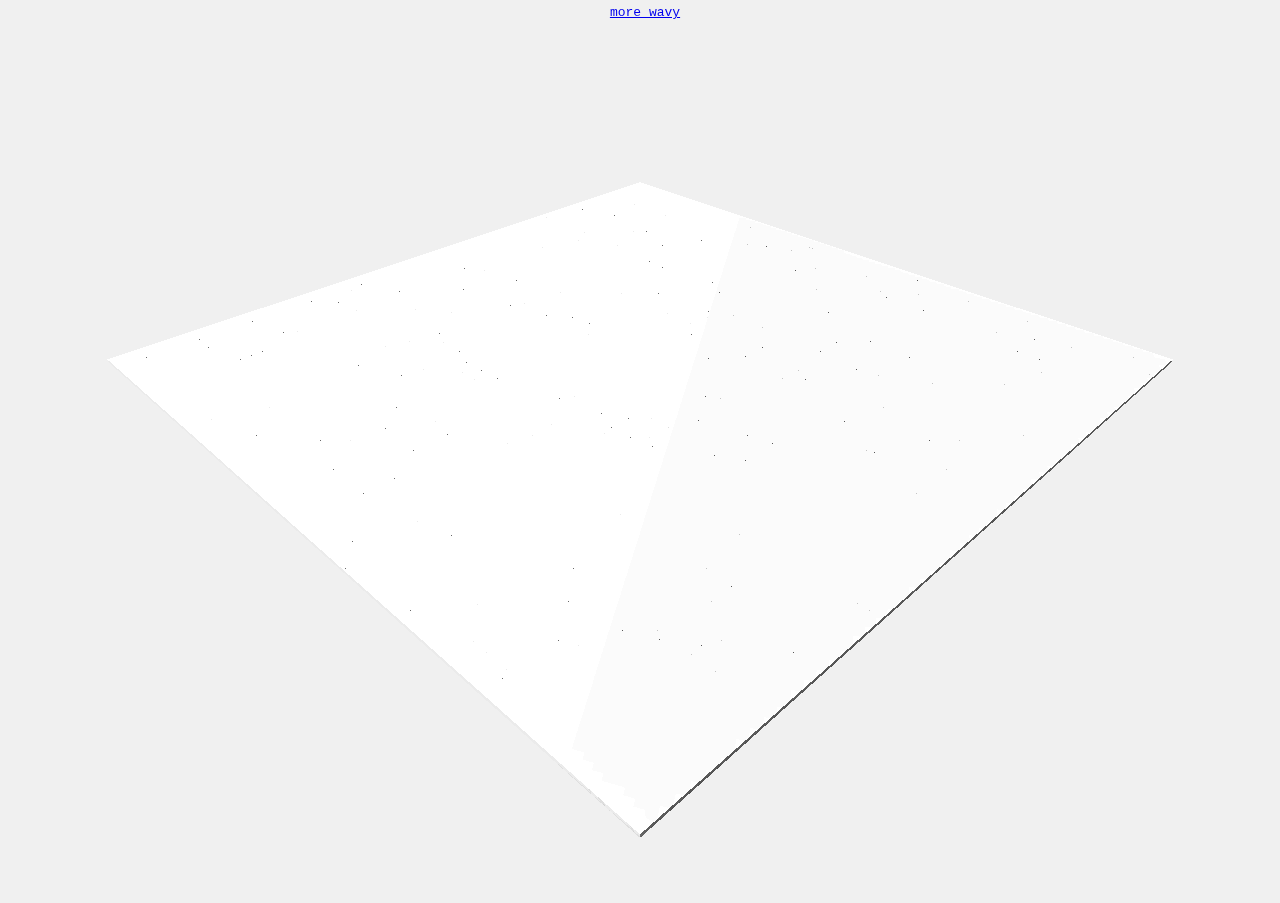
<file: demos/simple/wavy_less.html>
<!doctype html>
<html lang="en">
	<head>
		<title>Voxels liquid</title>
		<meta charset="utf-8">
		<meta name="viewport" content="width=device-width, user-scalable=no, minimum-scale=1.0, maximum-scale=1.0">
		<style>
			body {
				font-family: Monospace;
				background-color: #f0f0f0;
				margin: 0px;
				overflow: hidden;
			}

			#info {
				position: absolute;
				top: 0px; width: 100%;
				padding: 5px;
				text-align:center;
			}
		</style>
	</head>
	<body>


		<div id="info"><a href="test.html">more wavy</a></div>

		<script src="js/Detector.js"></script>
		<script src="js/Stats.js"></script>
		<script src="js/Three.js"></script>

		<script>

			var size = 10, res = 32, sizeres = size * res, halfsizeres = sizeres / 2;
			var buffer1 = [], buffer2 = [], temp;
			var grid = [], plane;
			var scene, camera, light, renderer;
			var geometry, material;
			var mouse, projector, ray, intersects = [];
			var stats;

			if ( Detector.webgl ) {

				init();
				animate();

			} else {

				document.body.appendChild( Detector.getWebGLErrorMessage() );

			}

			function init() {

				var container = document.createElement( 'div' );
				document.body.appendChild( container );

				stats = new Stats();
				stats.domElement.style.position = 'absolute';
				stats.domElement.style.top = '0px';
				// container.appendChild( stats.domElement );

				for ( var i = 0, l = res * res; i < l; i ++ ) {

					buffer1[ i ] = 0;
					buffer2[ i ] = 0;

				}

				scene = new THREE.Scene();

				camera = new THREE.PerspectiveCamera( 50, window.innerWidth / window.innerHeight, 1, 2000 );
				camera.position.x = 100 + sizeres;
				camera.position.y = 200;
				camera.position.z = 100 + sizeres;
				camera.lookAt( new THREE.Vector3( halfsizeres, - 50, halfsizeres ) );
				scene.add( camera );

				scene.add( new THREE.AmbientLight( 0x808080 ) );

				light = new THREE.SpotLight( 0xffffff, 1.25 );
				light.position.set( - 500, 900, 600 );
				light.target.position.set( halfsizeres, 0, halfsizeres );
				light.castShadow = true;
				scene.add( light );

				geometry = new THREE.CubeGeometry( size, size, size );
				geometry.applyMatrix( new THREE.Matrix4().setTranslation( 0, size / 2, 0 ) );
				material = new THREE.MeshLambertMaterial( { color: 0xd0d0d0 } );

				for ( var i = 0, l = res * res; i < l; i ++ ) {

					cube = new THREE.Mesh( geometry, material );
					cube.position.x = size + ( ( i % res ) * 10 );
					cube.position.z = size + ( Math.floor( i / res ) * 10 );
					cube.castShadow = true;
					cube.receiveShadow = true;
					scene.add( cube );

					grid.push( cube );

				}

				geometry = new THREE.PlaneGeometry( sizeres, sizeres );

				plane = new THREE.Mesh( geometry, material );
				plane.position.x = halfsizeres;
				plane.position.z = halfsizeres;
				plane.rotation.x = - 90 * Math.PI / 180;
				plane.visible = false;
				scene.add( plane );

				renderer = new THREE.WebGLRenderer();

				renderer.shadowMapEnabled = true;
				renderer.shadowMapSoft = true;

				renderer.shadowCameraNear = 3;
				renderer.shadowCameraFar = camera.far;
				renderer.shadowCameraFov = 50;

				renderer.shadowMapBias = 0.0039;
				renderer.shadowMapDarkness = 0.5;
				renderer.shadowMapWidth = 512;
				renderer.shadowMapHeight = 512;

				var devicePixelRatio = window.devicePixelRatio || 1;

				renderer.setSize( window.innerWidth * devicePixelRatio, window.innerHeight * devicePixelRatio );
				renderer.domElement.style.width = window.innerWidth + 'px';
				renderer.domElement.style.height = window.innerHeight + 'px';

				container.appendChild( renderer.domElement );

				mouse = new THREE.Vector3( 0, 0, 1 );
				projector = new THREE.Projector();
				ray = new THREE.Ray( camera.position );

				document.addEventListener( 'mousemove', onDocumentMouseMove, false );

			}

			function onDocumentMouseMove( event ) {

				mouse.x = ( event.clientX / window.innerWidth ) * 2 - 1;
				mouse.y = - ( event.clientY / window.innerHeight ) * 2 + 1;

				ray.direction = projector.unprojectVector( mouse.clone(), camera );
				ray.direction.subSelf( camera.position ).normalize();

				intersects = ray.intersectObject( plane );

			}

			function animate() {

				requestAnimationFrame( animate );

				render();
				stats.update();

			}

			function render() {

				if ( intersects.length ) {

					var point = intersects[ 0 ].point;
					var x = Math.floor( point.x / size );
					var y = Math.floor( point.z / size );

					buffer1[ x + y * res ] = 10;

				}

				var bottom = res * res - res;

				// update buffers
				for ( var i = 0, l = res * res; i < l; i ++ ) {

					var x1, x2, y1, y2;

					if ( i % res == 0 ) {

						// left edge

						x1 = 0;
						x2 = buffer1[ i + 1 ];

					} else if ( i % res == res - 1 ) {

						// right edge

						x1 = buffer1[ i - 1 ];
						x2 = 0;

					} else {

						x1 = buffer1[ i - 1 ];
						x2 = buffer1[ i + 1 ];

					}

					if ( i < res ) {

						// top edge

						y1 = 0;
						y2 = buffer1[ i + res ];

					} else if ( i > l - res - 1 ) {

						// bottom edge

						y1 = buffer1[ i - res ];
						y2 = 0;

					} else {

						y1 = buffer1[ i - res ];
						y2 = buffer1[ i + res ];

					}

					buffer2[ i ] = ( x1 + x2 + y1 + y2 ) / 1.9 - buffer2[ i ];
					buffer2[ i ] -= buffer2[ i ] / 10;

				}

				temp = buffer1;
				buffer1 = buffer2;
				buffer2 = temp;

				// update grid

				for ( var i = 0, l = res * res; i < l; i ++ ) {

					grid[ i ].scale.y += ( Math.max( 0.1, 0.1 + buffer2[ i ] ) - grid[ i ].scale.y ) * 0.1;

				}

				renderer.render( scene, camera );

			}

		</script>
	</body>
</html>
</file>
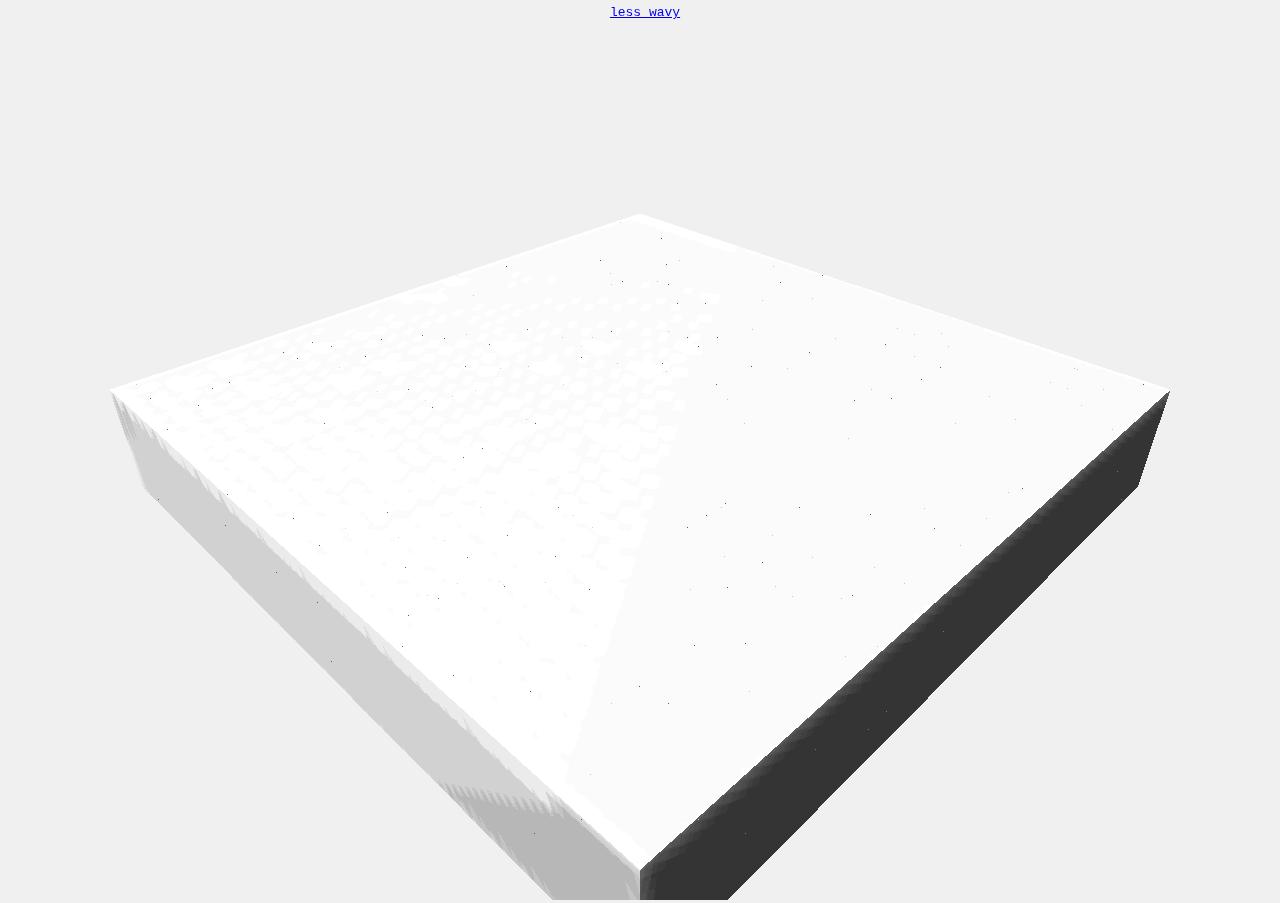
<file: demos/simple/wavy_more.html>
<!doctype html>
<html lang="en">
	<head>
		<title>Voxels liquid 2</title>
		<meta charset="utf-8">
		<meta name="viewport" content="width=device-width, user-scalable=no, minimum-scale=1.0, maximum-scale=1.0">
		<style>
			body {
				font-family: Monospace;
				background-color: #f0f0f0;
				margin: 0px;
				overflow: hidden;
			}

			#info {
				position: absolute;
				top: 0px; width: 100%;
				padding: 5px;
				text-align:center;
			}
		</style>
	</head>
	<body>


		<div id="info"><a href="test1.html">less wavy</a></div>

		<script src="js/Detector.js"></script>
		<script src="js/Stats.js"></script>
		<script src="js/Three.js"></script>

		<script>

			var size = 10, res = 32, sizeres = size * res, halfsizeres = sizeres / 2;
			var buffer1 = [], buffer2 = [], temp;
			var grid = [], plane;
			var scene, camera, light, renderer;
			var geometry, material;
			var mouse, projector, ray, intersects = [];
			var stats;

			if ( Detector.webgl ) {

				init();
				animate();

			} else {

				document.body.appendChild( Detector.getWebGLErrorMessage() );

			}

			function init() {

				var container = document.createElement( 'div' );
				document.body.appendChild( container );

				stats = new Stats();
				stats.domElement.style.position = 'absolute';
				stats.domElement.style.top = '0px';
				// container.appendChild( stats.domElement );

				for ( var i = 0, l = res * res + res * 2; i < l; i ++ ) {

					buffer1[ i ] = 0;
					buffer2[ i ] = 0;

				}

				scene = new THREE.Scene();

				camera = new THREE.PerspectiveCamera( 50, window.innerWidth / window.innerHeight, 1, 2000 );
				camera.position.x = 100 + sizeres;
				camera.position.y = 200;
				camera.position.z = 100 + sizeres;
				camera.lookAt( new THREE.Vector3( halfsizeres, - 35, halfsizeres ) );
				scene.add( camera );

				scene.add( new THREE.AmbientLight( 0x808080 ) );

				light = new THREE.SpotLight( 0xffffff, 1.25 );
				light.position.set( - 500, 900, 600 );
				light.target.position.set( halfsizeres, 0, halfsizeres );
				light.castShadow = true;
				scene.add( light );

				geometry = new THREE.CubeGeometry( size, size, size );
				geometry.applyMatrix( new THREE.Matrix4().setTranslation( 0, - size / 2, 0 ) );
				material = new THREE.MeshLambertMaterial( { color: 0xd0d0d0 } );

				for ( var i = 0, l = res * res; i < l; i ++ ) {

					cube = new THREE.Mesh( geometry, material );
					cube.position.x = size + ( ( i % res ) * 10 );
					cube.position.z = size + ( Math.floor( i / res ) * 10 );
					cube.scale.y = 5;
					cube.castShadow = true;
					cube.receiveShadow = true;
					scene.add( cube );

					grid.push( cube );

				}

				geometry = new THREE.PlaneGeometry( sizeres, sizeres );

				plane = new THREE.Mesh( geometry, material );
				plane.position.x = halfsizeres;
				plane.position.z = halfsizeres;
				plane.rotation.x = - 90 * Math.PI / 180;
				plane.visible = false;
				scene.add( plane );

				renderer = new THREE.WebGLRenderer();

				renderer.shadowMapEnabled = true;
				renderer.shadowMapSoft = true;

				renderer.shadowCameraNear = 3;
				renderer.shadowCameraFar = camera.far;
				renderer.shadowCameraFov = 50;

				renderer.shadowMapBias = 0.0039;
				renderer.shadowMapDarkness = 0.5;
				renderer.shadowMapWidth = 512;
				renderer.shadowMapHeight = 512;

				var devicePixelRatio = window.devicePixelRatio || 1;

				renderer.setSize( window.innerWidth * devicePixelRatio, window.innerHeight * devicePixelRatio );
				renderer.domElement.style.width = window.innerWidth + 'px';
				renderer.domElement.style.height = window.innerHeight + 'px';

				container.appendChild( renderer.domElement );

				mouse = new THREE.Vector3( 0, 0, 1 );
				projector = new THREE.Projector();
				ray = new THREE.Ray( camera.position );

				document.addEventListener( 'mousemove', onDocumentMouseMove, false );

			}

			function onDocumentMouseMove( event ) {

				mouse.x = ( event.clientX / window.innerWidth ) * 2 - 1;
				mouse.y = - ( event.clientY / window.innerHeight ) * 2 + 1;

				ray.direction = projector.unprojectVector( mouse.clone(), camera );
				ray.direction.subSelf( camera.position ).normalize();

				intersects = ray.intersectObject( plane );

			}

			function animate() {

				requestAnimationFrame( animate );

				render();
				stats.update();

			}

			function render() {

				if ( intersects.length ) {

					var point = intersects[ 0 ].point;
					var x = Math.floor( point.x / size );
					var y = Math.floor( point.z / size );

					buffer1[ x + y * res + res ] = 10;

				}

				// update buffers

				for ( var i = res, l = res * res + res; i < l; i ++ ) {

					var x1, x2, y1, y2;

					if ( i % res == 0 ) {

						// left edge

						x1 = 0;
						x2 = buffer1[ i + 1 ];

					} else if ( i % res == res - 1 ) {

						// right edge

						x1 = buffer1[ i - 1 ];
						x2 = 0;

					} else {

						x1 = buffer1[ i - 1 ];
						x2 = buffer1[ i + 1 ];

					}

					if ( i < res ) {

						// top edge

						y1 = 0;
						y2 = buffer1[ i + res ];

					} else if ( i > l - res - 1 ) {

						// bottom edge

						y1 = buffer1[ i - res ];
						y2 = 0;

					} else {

						y1 = buffer1[ i - res ];
						y2 = buffer1[ i + res ];

					}

					buffer2[ i ] = ( ( x1 + x2 + y1 + y2 ) / 2 ) - buffer2[ i ];
					buffer1[ i ] += ( buffer2[ i ] - buffer1[ i ] ) * 0.25;

				}

				temp = buffer1;
				buffer1 = buffer2;
				buffer2 = temp;

				// update grid

				for ( var i = 0, l = res * res; i < l; i ++ ) {

					grid[ i ].position.y = buffer2[ i + res ] * 10; 100;


				}

				renderer.render( scene, camera );

			}

		</script>
	</body>
</html>
</file>
<file: demos/css/photo_wall.css>
html, body {
				height: 100%;
			}

			body {
				background-color: #000000;
				margin: 0;
				font-family: Helvetica, sans-serif;;
				overflow: hidden;
			}

			a {
				color: #ffffff;
			}

			#info {
				position: absolute;
				width: 100%;
				color: #ffffff;
				padding: 5px;
				font-family: Monospace;
				font-size: 13px;
				font-weight: bold;
				text-align: center;
				z-index: 1;
			}

			#menu {
				position: absolute;
				bottom: 20px;
				width: 100%;
				text-align: center;
			}

			.element {
				width: 160px;/* 120 160 */
				height: 160px;
				box-shadow: 0px 0px 12px rgba(0,255,255,0.5);
				
				border: 1px solid rgba(127,255,255,0.25);
				
				text-align: center;
				cursor: default;
			}

			.element:hover {
				box-shadow: 0px 0px 0px rgba(0,255,255,0.75);
				
				border: 1px solid rgba(127,255,255,0.75);
			
			}
				.element img{
					width:161px;
					height:161px;
				}

				.element .number {
					position: absolute;
					top: 20px;
					right: 20px;
					font-size: 12px;
					color: rgba(127,255,255,0.75);
				}

				.element .symbol {
					position: absolute;
					top: 40px;
					left: 0px;
					right: 0px;
					font-size: 60px;
					font-weight: bold;
					color: rgba(255,255,255,0.75);
					text-shadow: 0 0 10px rgba(0,255,255,0.95);
				}

				.element .details {
					position: absolute;
					bottom: 15px;
					left: 0px;
					right: 0px;
					font-size: 12px;
					color: rgba(127,255,255,0.75);
				}

			button {
				color: rgba(127,255,255,0.75);
				background: transparent;
				outline: 1px solid rgba(127,255,255,0.75);
				border: 0px;
				padding: 5px 10px;
				cursor: pointer;
			}
			button:hover {
				background-color: rgba(0,255,255,0.5);
			}
			button:active {
				color: #000000;
				background-color: rgba(0,255,255,0.75);
			}
			.show_info{position:fixed;background-color:rgba(0,0,0,.6);padding:10px;width:300px;margin:0 auto;left: 0;right:0;border-radius: 5px;box-shadow: 0 0 10px 0 #fff;top:30%;}
			.show_info img{display:block;margin:auto;border-radius: 5px;box-shadow: 0 0 10px 0 #888;}
			.show_info .intro{color:#fff;text-indent:20px;margin-top:10px;height:65px;overflow:hidden;display: -webkit-box;-webkit-line-clamp: 3;-webkit-box-orient: vertical;}
			.show_info .info_my{text-align: center;}
			.show_info .info_my > *{display:inline-block !important;vertical-align: middle;}
			.show_info .info_my .info_mem{color:#fff;max-width:120px;}
			.show_info .info_my .info_mem > div{text-align: left;}
			.show_info .info_my .info_mem > div.nickname{max-width: 120px;text-overflow: ellipsis;overflow: hidden;white-space: nowrap;}
</file>
